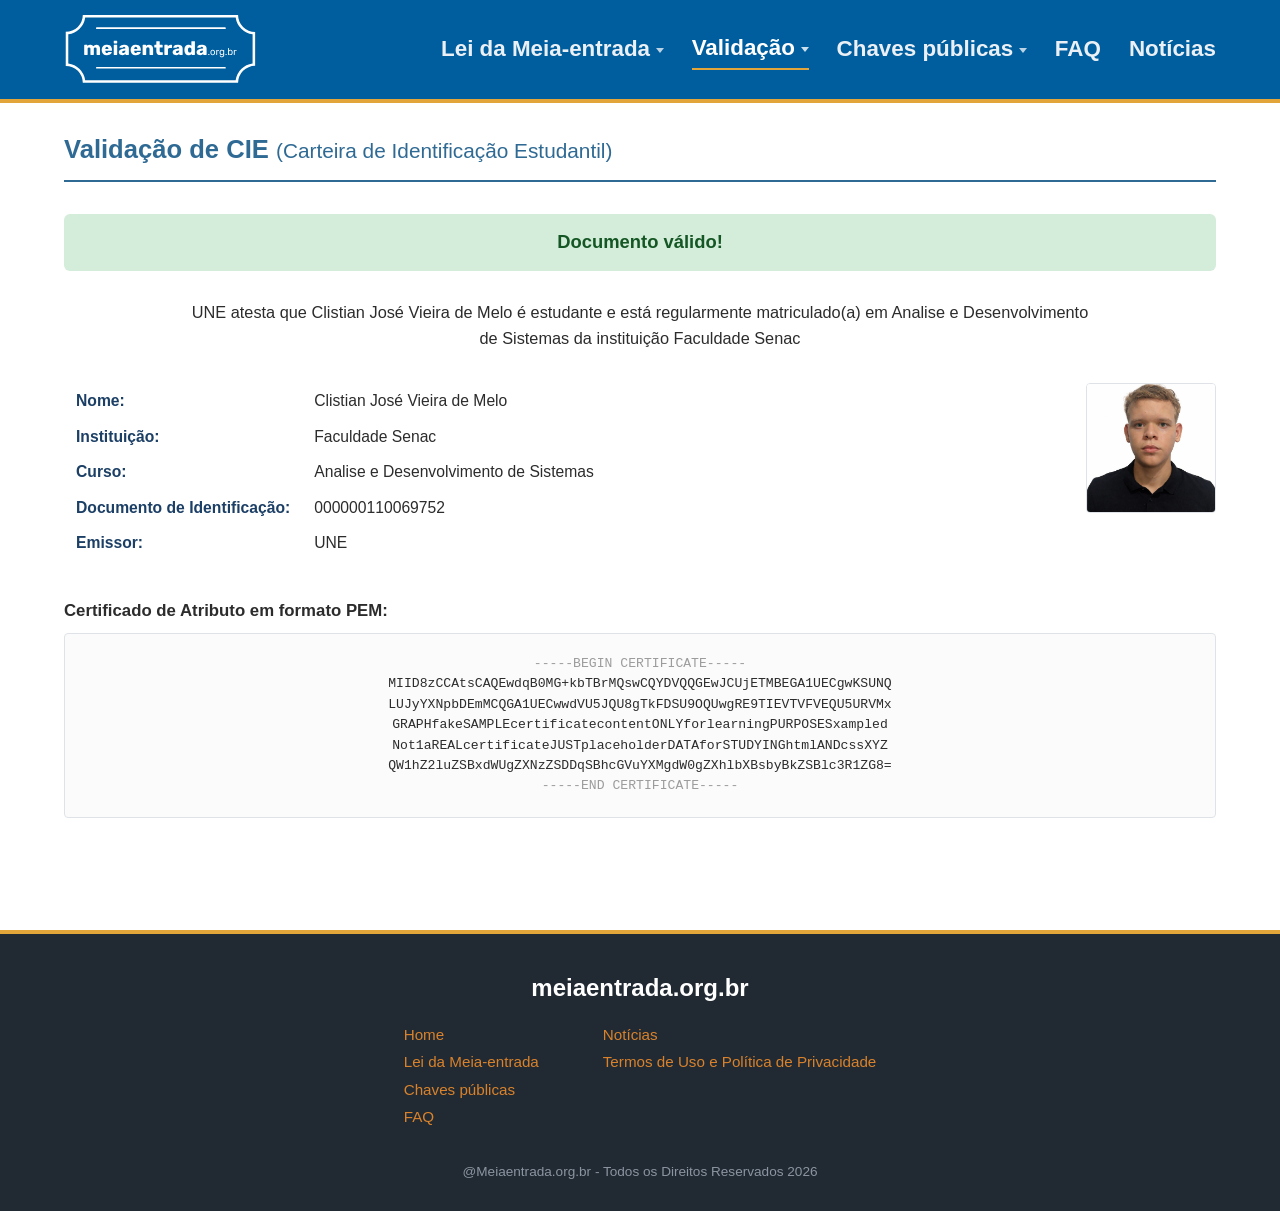
<file: index.html>
<!DOCTYPE html>
<html lang="pt-BR">
<head>
<meta charset="UTF-8">
<meta name="viewport" content="width=device-width, initial-scale=1.0, shrink-to-fit=no">
<title>Meia-entrada estudantil</title>
<link rel="stylesheet" href="style.css">
</head>
<body>

  <!-- ===== HEADER ===== -->
  <header class="topbar">
    <div class="topbar__inner">
      <a href="#" class="logo">
        <img src="logo-meia-entrada.svg" alt="Meia-entrada.org.br" class="logo__img">
      </a>

      <button class="nav-toggle" id="navToggle" aria-label="Abrir menu" aria-expanded="false">
        <span></span><span></span><span></span>
      </button>

      <nav class="nav" id="mainNav">
        <div class="nav__item has-dropdown">
          <button class="nav__link">Lei da Meia-entrada <i class="chev"></i></button>
        </div>
        <div class="nav__item has-dropdown">
          <button class="nav__link nav__link--active">Validação <i class="chev"></i></button>
        </div>
        <div class="nav__item has-dropdown">
          <button class="nav__link">Chaves públicas <i class="chev"></i></button>
        </div>
        <div class="nav__item">
          <a href="#" class="nav__link">FAQ</a>
        </div>
        <div class="nav__item">
          <a href="#" class="nav__link">Notícias</a>
        </div>
      </nav>
    </div>
  </header>

  <!-- ===== MAIN ===== -->
  <main class="page">
    <h1 class="page__title">
      Validação de CIE <span class="page__title-sub">(Carteira de Identificação Estudantil)</span>
    </h1>

    <section class="card">

      <div class="status status--valid" id="statusBanner">
        <span id="statusText">Documento válido!</span>
      </div>

      <p class="attest" id="attestText">
        UNE atesta que Clistian José Vieira de Melo é estudante e está regularmente
        matriculado(a) em Analise e Desenvolvimento de Sistemas da instituição
        Faculdade Senac
      </p>

      <div class="details">
        <table class="details__table">
          <tbody>
            <tr>
              <th>Nome:</th>
              <td>Clistian José Vieira de Melo</td>
            </tr>
            <tr>
              <th>Instituição:</th>
              <td>Faculdade Senac</td>
            </tr>
            <tr>
              <th>Curso:</th>
              <td>Analise e Desenvolvimento de Sistemas</td>
            </tr>
            <tr>
              <th>Documento de Identificação:</th>
              <td>000000110069752</td>
            </tr>
            <tr>
              <th>Emissor:</th>
              <td>UNE</td>
            </tr>
          </tbody>
        </table>

        <div class="photo">
          <div class="photo__placeholder" aria-label="Foto do(a) estudante">
            <img src="foto-perfil.jpeg" alt="Foto do(a) estudante" class="photo__img">
          </div>
        </div>
      </div>

      <div class="cert">
        <h2 class="cert__title">Certificado de Atributo em formato PEM:</h2>
        <div class="cert__box" id="certBox"><span class="begin">-----BEGIN CERTIFICATE-----</span>
MIID8zCCAtsCAQEwdqB0MG+kbTBrMQswCQYDVQQGEwJCUjETMBEGA1UECgwKSUNQ
LUJyYXNpbDEmMCQGA1UECwwdVU5JQU8gTkFDSU9OQUwgRE9TIEVTVFVEQU5URVMx
GRAPHfakeSAMPLEcertificatecontentONLYforlearningPURPOSESxampled
Not1aREALcertificateJUSTplaceholderDATAforSTUDYINGhtmlANDcssXYZ
QW1hZ2luZSBxdWUgZXNzZSDDqSBhcGVuYXMgdW0gZXhlbXBsbyBkZSBlc3R1ZG8=
<span class="end">-----END CERTIFICATE-----</span></div>
      </div>

    </section>
  </main>

  <!-- ===== FOOTER ===== -->
  <footer class="footer">
    <div class="footer__inner">
      <h2 class="footer__brand">meiaentrada.org.br</h2>

      <div class="footer__cols">
        <ul class="footer__list">
          <li><a href="#">Home</a></li>
          <li><a href="#">Lei da Meia-entrada</a></li>
          <li><a href="#">Chaves públicas</a></li>
          <li><a href="#">FAQ</a></li>
        </ul>
        <ul class="footer__list">
          <li><a href="#">Notícias</a></li>
          <li><a href="#">Termos de Uso e Política de Privacidade</a></li>
        </ul>
      </div>

      <p class="footer__copy">@Meiaentrada.org.br - Todos os Direitos Reservados <span id="year"></span></p>
    </div>
  </footer>

<script src="script.js"></script>
</body>
</html>
</file>
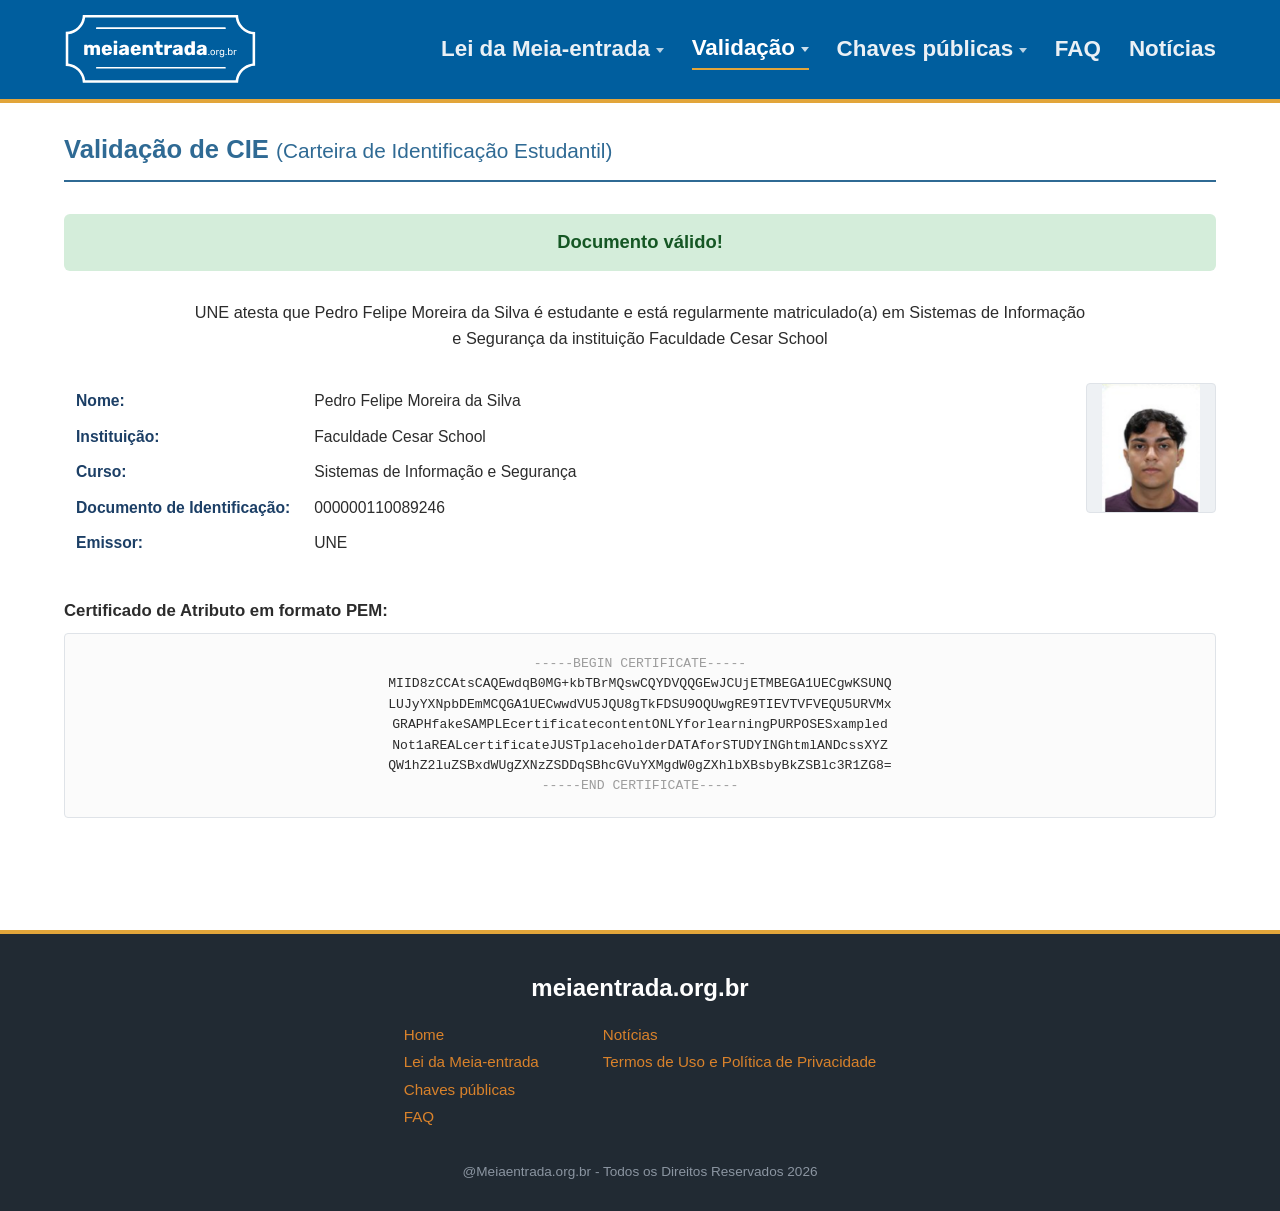
<file: pedro.html>
<!DOCTYPE html>
<html lang="pt-BR">
<head>
<meta charset="UTF-8">
<meta name="viewport" content="width=device-width, initial-scale=1.0, shrink-to-fit=no">
<title>Meia-entrada estudantil</title>
<link rel="stylesheet" href="style.css">
</head>
<body>

  <!-- ===== HEADER ===== -->
  <header class="topbar">
    <div class="topbar__inner">
      <a href="#" class="logo">
        <img src="logo-meia-entrada.svg" alt="Meia-entrada.org.br" class="logo__img">
      </a>

      <button class="nav-toggle" id="navToggle" aria-label="Abrir menu" aria-expanded="false">
        <span></span><span></span><span></span>
      </button>

      <nav class="nav" id="mainNav">
        <div class="nav__item has-dropdown">
          <button class="nav__link">Lei da Meia-entrada <i class="chev"></i></button>
        </div>
        <div class="nav__item has-dropdown">
          <button class="nav__link nav__link--active">Validação <i class="chev"></i></button>
        </div>
        <div class="nav__item has-dropdown">
          <button class="nav__link">Chaves públicas <i class="chev"></i></button>
        </div>
        <div class="nav__item">
          <a href="#" class="nav__link">FAQ</a>
        </div>
        <div class="nav__item">
          <a href="#" class="nav__link">Notícias</a>
        </div>
      </nav>
    </div>
  </header>

  <!-- ===== MAIN ===== -->
  <main class="page">
    <h1 class="page__title">
      Validação de CIE <span class="page__title-sub">(Carteira de Identificação Estudantil)</span>
    </h1>

    <section class="card">

      <div class="status status--valid" id="statusBanner">
        <span id="statusText">Documento válido!</span>
      </div>

      <p class="attest" id="attestText">
        UNE atesta que Pedro Felipe Moreira da Silva é estudante e está regularmente
        matriculado(a) em Sistemas de Informação e Segurança da instituição
        Faculdade Cesar School
      </p>

      <div class="details">
        <table class="details__table">
          <tbody>
            <tr>
              <th>Nome:</th>
              <td>Pedro Felipe Moreira da Silva</td>
            </tr>
            <tr>
              <th>Instituição:</th>
              <td>Faculdade Cesar School</td>
            </tr>
            <tr>
              <th>Curso:</th>
              <td>Sistemas de Informação e Segurança</td>
            </tr>
            <tr>
              <th>Documento de Identificação:</th>
              <td>000000110089246</td>
            </tr>
            <tr>
              <th>Emissor:</th>
              <td>UNE</td>
            </tr>
          </tbody>
        </table>

        <div class="photo">
          <div class="photo__placeholder" aria-label="Foto do(a) estudante">
            <img src="./foto-perfil-2.png" alt="Foto do(a) estudante" class="photo__img2">
          </div>
        </div>
      </div>

      <div class="cert">
        <h2 class="cert__title">Certificado de Atributo em formato PEM:</h2>
        <div class="cert__box" id="certBox"><span class="begin">-----BEGIN CERTIFICATE-----</span>
MIID8zCCAtsCAQEwdqB0MG+kbTBrMQswCQYDVQQGEwJCUjETMBEGA1UECgwKSUNQ
LUJyYXNpbDEmMCQGA1UECwwdVU5JQU8gTkFDSU9OQUwgRE9TIEVTVFVEQU5URVMx
GRAPHfakeSAMPLEcertificatecontentONLYforlearningPURPOSESxampled
Not1aREALcertificateJUSTplaceholderDATAforSTUDYINGhtmlANDcssXYZ
QW1hZ2luZSBxdWUgZXNzZSDDqSBhcGVuYXMgdW0gZXhlbXBsbyBkZSBlc3R1ZG8=
<span class="end">-----END CERTIFICATE-----</span></div>
      </div>

    </section>
  </main>

  <!-- ===== FOOTER ===== -->
  <footer class="footer">
    <div class="footer__inner">
      <h2 class="footer__brand">meiaentrada.org.br</h2>

      <div class="footer__cols">
        <ul class="footer__list">
          <li><a href="#">Home</a></li>
          <li><a href="#">Lei da Meia-entrada</a></li>
          <li><a href="#">Chaves públicas</a></li>
          <li><a href="#">FAQ</a></li>
        </ul>
        <ul class="footer__list">
          <li><a href="#">Notícias</a></li>
          <li><a href="#">Termos de Uso e Política de Privacidade</a></li>
        </ul>
      </div>

      <p class="footer__copy">@Meiaentrada.org.br - Todos os Direitos Reservados <span id="year"></span></p>
    </div>
  </footer>

<script src="script.js"></script>
</body>
</html>
</file>
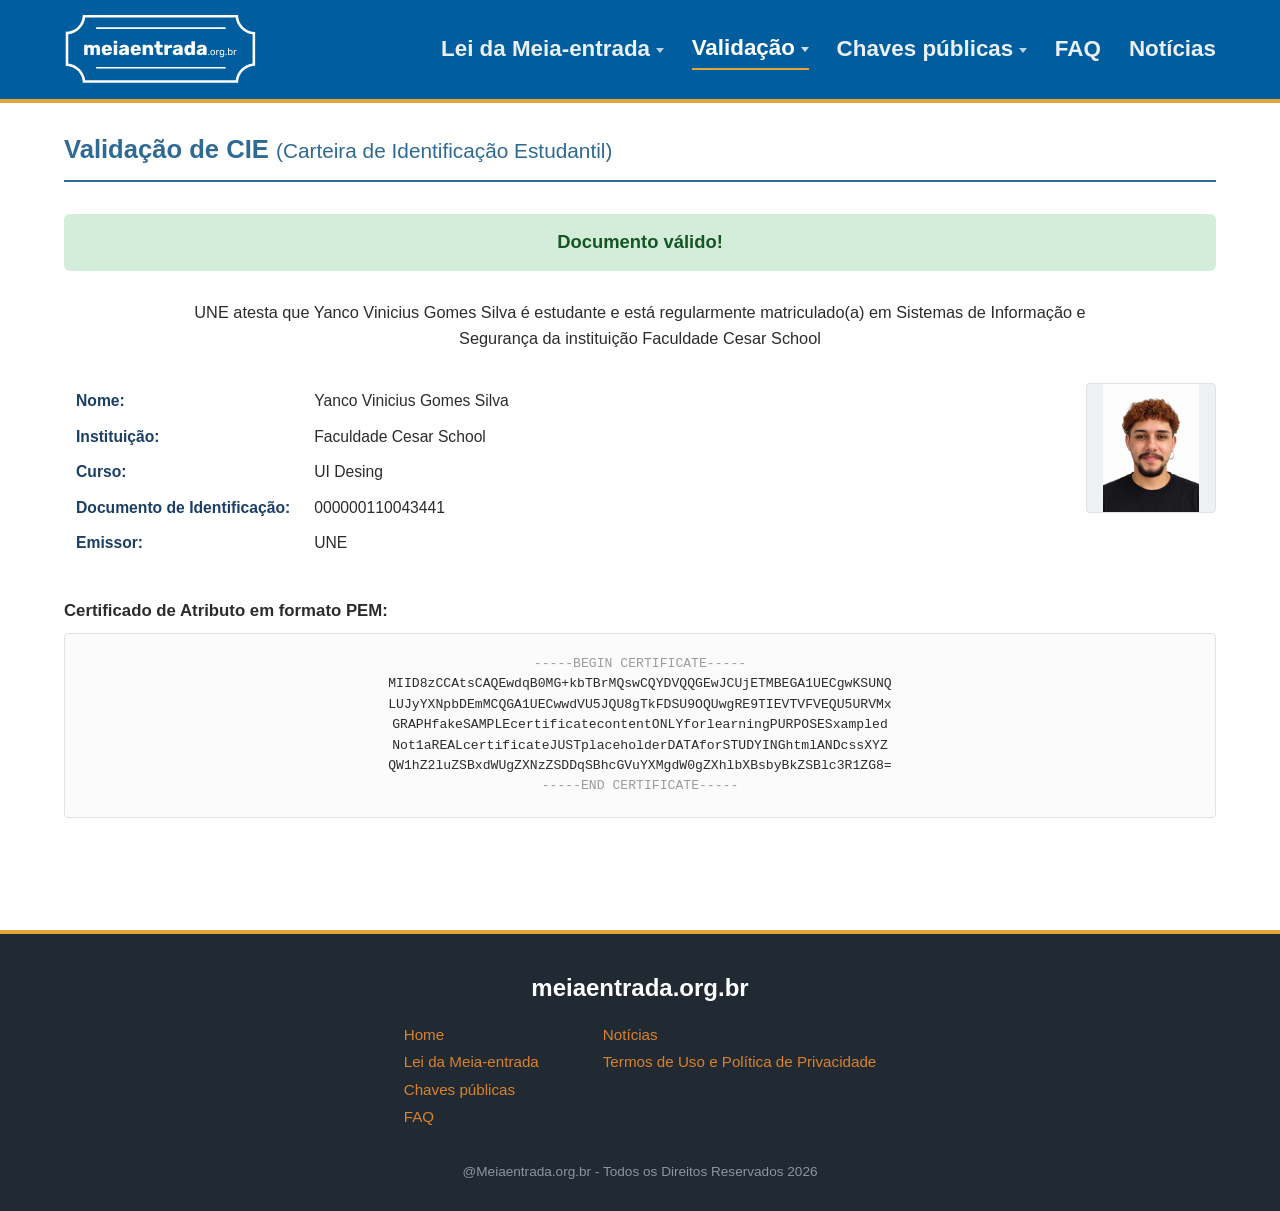
<file: yanco.html>
<!DOCTYPE html>
<html lang="pt-BR">
<head>
<meta charset="UTF-8">
<meta name="viewport" content="width=device-width, initial-scale=1.0, shrink-to-fit=no">
<title>Meia-entrada estudantil</title>
<link rel="stylesheet" href="style.css">
</head>
<body>

  <!-- ===== HEADER ===== -->
  <header class="topbar">
    <div class="topbar__inner">
      <a href="#" class="logo">
        <img src="logo-meia-entrada.svg" alt="Meia-entrada.org.br" class="logo__img">
      </a>

      <button class="nav-toggle" id="navToggle" aria-label="Abrir menu" aria-expanded="false">
        <span></span><span></span><span></span>
      </button>

      <nav class="nav" id="mainNav">
        <div class="nav__item has-dropdown">
          <button class="nav__link">Lei da Meia-entrada <i class="chev"></i></button>
        </div>
        <div class="nav__item has-dropdown">
          <button class="nav__link nav__link--active">Validação <i class="chev"></i></button>
        </div>
        <div class="nav__item has-dropdown">
          <button class="nav__link">Chaves públicas <i class="chev"></i></button>
        </div>
        <div class="nav__item">
          <a href="#" class="nav__link">FAQ</a>
        </div>
        <div class="nav__item">
          <a href="#" class="nav__link">Notícias</a>
        </div>
      </nav>
    </div>
  </header>

  <!-- ===== MAIN ===== -->
  <main class="page">
    <h1 class="page__title">
      Validação de CIE <span class="page__title-sub">(Carteira de Identificação Estudantil)</span>
    </h1>

    <section class="card">

      <div class="status status--valid" id="statusBanner">
        <span id="statusText">Documento válido!</span>
      </div>

      <p class="attest" id="attestText">
        UNE atesta que Yanco Vinicius Gomes Silva é estudante e está regularmente
        matriculado(a) em Sistemas de Informação e Segurança da instituição
        Faculdade Cesar School
      </p>

      <div class="details">
        <table class="details__table">
          <tbody>
            <tr>
              <th>Nome:</th>
              <td>Yanco Vinicius Gomes Silva</td>
            </tr>
            <tr>
              <th>Instituição:</th>
              <td>Faculdade Cesar School</td>
            </tr>
            <tr>
              <th>Curso:</th>
              <td>UI Desing</td>
            </tr>
            <tr>
              <th>Documento de Identificação:</th>
              <td>000000110043441</td>
            </tr>
            <tr>
              <th>Emissor:</th>
              <td>UNE</td>
            </tr>
          </tbody>
        </table>

        <div class="photo">
          <div class="photo__placeholder" aria-label="Foto do(a) estudante">
            <img src="./foto-perfil-3.png" alt="Foto do(a) estudante" class="photo__img2">
          </div>
        </div>
      </div>

      <div class="cert">
        <h2 class="cert__title">Certificado de Atributo em formato PEM:</h2>
        <div class="cert__box" id="certBox"><span class="begin">-----BEGIN CERTIFICATE-----</span>
MIID8zCCAtsCAQEwdqB0MG+kbTBrMQswCQYDVQQGEwJCUjETMBEGA1UECgwKSUNQ
LUJyYXNpbDEmMCQGA1UECwwdVU5JQU8gTkFDSU9OQUwgRE9TIEVTVFVEQU5URVMx
GRAPHfakeSAMPLEcertificatecontentONLYforlearningPURPOSESxampled
Not1aREALcertificateJUSTplaceholderDATAforSTUDYINGhtmlANDcssXYZ
QW1hZ2luZSBxdWUgZXNzZSDDqSBhcGVuYXMgdW0gZXhlbXBsbyBkZSBlc3R1ZG8=
<span class="end">-----END CERTIFICATE-----</span></div>
      </div>

    </section>
  </main>

  <!-- ===== FOOTER ===== -->
  <footer class="footer">
    <div class="footer__inner">
      <h2 class="footer__brand">meiaentrada.org.br</h2>

      <div class="footer__cols">
        <ul class="footer__list">
          <li><a href="#">Home</a></li>
          <li><a href="#">Lei da Meia-entrada</a></li>
          <li><a href="#">Chaves públicas</a></li>
          <li><a href="#">FAQ</a></li>
        </ul>
        <ul class="footer__list">
          <li><a href="#">Notícias</a></li>
          <li><a href="#">Termos de Uso e Política de Privacidade</a></li>
        </ul>
      </div>

      <p class="footer__copy">@Meiaentrada.org.br - Todos os Direitos Reservados <span id="year"></span></p>
    </div>
  </footer>

<script src="script.js"></script>
</body>
</html>
</file>
<file: style.css>
/* =========================================================
   Reset & base
   ========================================================= */
* {
  box-sizing: border-box;
}

:root {
  --blue-dark: #1c3f66;
  --blue-mid: #2f6a94;
  --blue-band: #487c99;
  --gold: #e2a53a;
  --text: #2c2c2c;
  --text-light: #5a6675;
  --green-bg: #dcedde;
  --green-text: #2e6b3e;
  --border: #dfe3e8;
  --link: #d9822b;
  --font: "Segoe UI", Roboto, Helvetica, Arial, sans-serif;
}

html, body {
  margin: 0;
  padding: 0;
  font-family: var(--font);
  color: var(--text);
  background: #fff;
}

a {
  color: inherit;
  text-decoration: none;
}

button {
  font-family: inherit;
  cursor: pointer;
}

/* =========================================================
   Header
   ========================================================= */
.topbar {
  background: #005E9E;
  border-bottom: 4px solid var(--gold);
}

.topbar__inner {
  max-width: 1200px;
  margin: 0 auto;
  padding: 0.9rem 1.5rem;
  display: flex;
  align-items: center;
  justify-content: space-between;
}

.logo__img {
  height: 70px;
  width: auto;
  display: block;
}

/* Nav */
.nav {
  display: flex;
  align-items: center;
  gap: 1.75rem;
}

.nav__link {
  background: none;
  border: none;
  color: #eaf0f5;
  font-size: 1.4rem;
  display: flex;
  align-items: center;
  gap: 0.35rem;
  padding: 0.4rem 0;
  font-weight: 600;
}

.nav__link--active {
  color: #ffffff;
  font-weight: 600;
  border-bottom: 2px solid var(--gold);
}

.chev {
  width: 0;
  height: 0;
  border-left: 4px solid transparent;
  border-right: 4px solid transparent;
  border-top: 5px solid currentColor;
  opacity: 0.8;
  margin-top: 2px;
}

.nav-toggle {
  display: none;
  background: none;
  border: none;
  flex-direction: column;
  gap: 5px;
  padding: 6px;
}

.nav-toggle span {
  width: 24px;
  height: 2px;
  background: #fff;
  display: block;
  border-radius: 2px;
}

/* =========================================================
   Page / main content
   ========================================================= */
.page {
  max-width: 1200px;
  margin: 0 auto;
  padding: 2rem 1.5rem 4rem;
}

.page__title {
  color: var(--blue-mid);
  font-size: 1.6rem;
  font-weight: 600;
  margin: 0 0 0.4rem;
  padding-bottom: 1rem;
  border-bottom: 2px solid var(--blue-mid);
}

.page__title-sub {
  font-weight: 400;
  font-size: 1.3rem;
  color: var(--blue-mid);
}

.card {
  margin-top: 2rem;
}

/* Status banner */
.status {
  border-radius: 6px;
  padding: 1.1rem 1.5rem;
  text-align: center;
  font-weight: 700;
  font-size: 1.15rem;
  margin-bottom: 1.75rem;
}

.status--valid {
    color: #155724;
    background-color: #d4edda;
    border-color: #c3e6cb;
}

.status--invalid {
  background: #f6d9d9;
  color: #a52f2f;
}

/* Attestation text */
.attest {
  text-align: center;
  color: var(--text);
  font-size: 1.02rem;
  max-width: 900px;
  margin: 0 auto 2rem;
  line-height: 1.6;
}

/* Details table + photo */
.details {
  display: flex;
  align-items: flex-start;
  justify-content: space-between;
  gap: 2rem;
  flex-wrap: wrap;
}

.details__table {
  border-collapse: collapse;
  flex: 1 1 480px;
}

.details__table th,
.details__table td {
  text-align: left;
  padding: 0.55rem 0.75rem;
  font-size: 0.98rem;
  vertical-align: top;
}

.details__table th {
  color: var(--blue-dark);
  font-weight: 700;
  white-space: nowrap;
  width: 1%;
}

.details__table td {
  color: var(--text);
}

.photo {
  flex: 0 0 auto;
}

.photo__placeholder {
  width: 130px;
  height: 130px;
  border-radius: 4px;
  overflow: hidden;
  background: #eef1f4;
  display: flex;
  align-items: center;
  justify-content: center;
  border: 1px solid var(--border);
}


.photo__img {
  width: 100%;
  height: 100%;
  object-fit: cover;
  display: block;
}

.photo__img2 {
  height: 100%;
  object-fit: cover;
  display: block;
}

/* Certificate block */
.cert {
  margin-top: 2.5rem;
}

.cert__title {
  font-size: 1.05rem;
  font-weight: 700;
  color: var(--text);
  margin-bottom: 0.75rem;
}

.cert__box {
  background: #fbfbfb;
  border: 1px solid var(--border);
  border-radius: 4px;
  padding: 1.25rem 1.5rem;
  font-family: "Courier New", Courier, monospace;
  font-size: 0.82rem;
  line-height: 1.55;

  word-break: break-all;
  white-space: pre-wrap;
  text-align: center;
  max-height: 260px;
  overflow-y: auto;
}

.begin, .end{
  color: #9c9c9c;
}

/* =========================================================
   Footer
   ========================================================= */
.footer {
  background: #212a33;
  color: #cfd6dd;
  border-top: 4px solid var(--gold);
  margin-top: 3rem;
}

.footer__inner {
  max-width: 1200px;
  margin: 0 auto;
  padding: 2.5rem 1.5rem 2rem;
  text-align: center;
}

.footer__brand {
  color: #fff;
  font-size: 1.5rem;
  margin: 0 0 1.5rem;
}

.footer__cols {
  display: flex;
  justify-content: center;
  gap: 4rem;
  flex-wrap: wrap;
  margin-bottom: 1.75rem;
}

.footer__list {
  list-style: none;
  margin: 0;
  padding: 0;
  text-align: left;
}

.footer__list li {
  margin-bottom: 0.6rem;
}

.footer__list a {
  color: var(--link);
  font-size: 0.95rem;
}

.footer__list a:hover {
  text-decoration: underline;
}

.footer__copy {
  font-size: 0.85rem;
  color: #8b95a1;
  margin: 0;
}

/* =========================================================
   Responsive
   ========================================================= */
@media (max-width: 820px) {
  .nav-toggle {
    display: flex;
  }

  .nav {
    position: absolute;
    top: 100%;
    left: 0;
    right: 0;
    background: var(--blue-dark);
    flex-direction: column;
    align-items: flex-start;
    gap: 0;
    max-height: 0;
    overflow: hidden;
    transition: max-height 0.25s ease;
  }

  .nav.is-open {
    max-height: 400px;
    border-top: 1px solid rgba(255,255,255,0.15);
  }

  .nav__item {
    width: 100%;
  }

  .nav__link {
    width: 100%;
    padding: 0.9rem 1.5rem;
    justify-content: space-between;
    border-bottom: 1px solid rgba(255,255,255,0.08);
  }

  .topbar {
    position: relative;
  }

  .page__title {
    font-size: 1.3rem;
  }

  .page__title-sub {
    display: block;
    font-size: 1rem;
    margin-top: 0.2rem;
  }
}

@media (max-width: 600px) {
  .details {
    flex-direction: column-reverse;
    align-items: center;
  }

  .details__table {
    width: 100%;
  }

  .details__table th,
  .details__table td {
    display: block;
    width: 100%;
    padding: 0.3rem 0;
  }

  .details__table tr {
    display: block;
    padding: 0.5rem 0;
    border-bottom: 1px solid var(--border);
  }

  .details__table th {
    width: auto;
  }

  .cert__box {
    font-size: 0.72rem;
    padding: 1rem;
  }

  .status {
    font-size: 1rem;
  }
}
</file>
